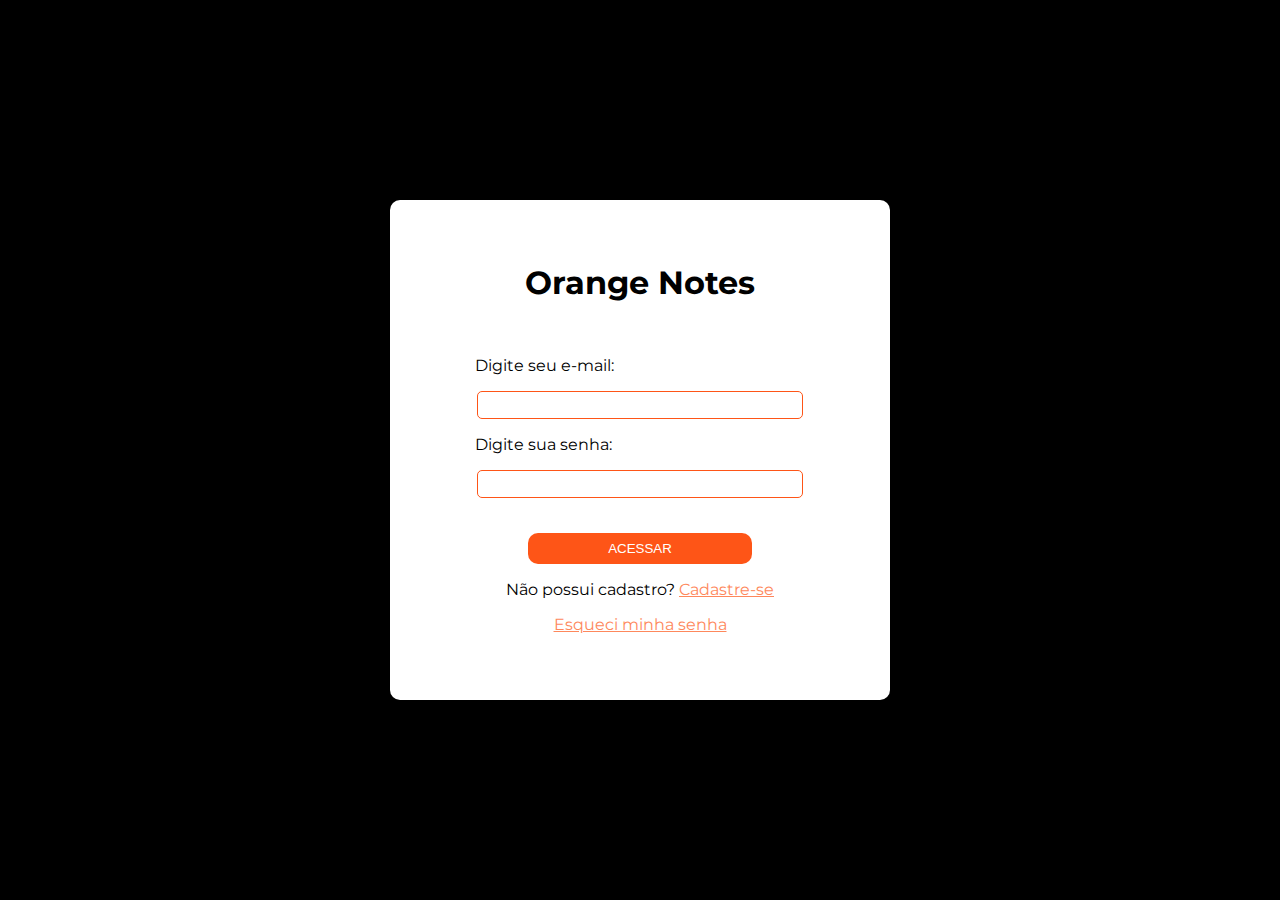
<file: index.html>
<!DOCTYPE html>
<html lang="pt-BR">
<head>
    <meta charset="UTF-8">
    <meta name="viewport" content="width=device-width, initial-scale=1.0">
    <title>Orange Notes - Login</title>
    <link rel="stylesheet" type="text/css" href="./assets/css/loginstyle.css">
    <link rel="preconnect" href="https://fonts.googleapis.com">
    <link rel="preconnect" href="https://fonts.gstatic.com" crossorigin>
    <link href="https://fonts.googleapis.com/css2?family=Montserrat:wght@300;400;700&display=swap" rel="stylesheet">
    <script type="text/javascript" src="./assets/javascript/script.js"></script>
</head>
<body>
    <div class="container" id="background">
        <div class="box">
            <form action="" method="post">
                <h1>Orange Notes</h1>
                <label for="mail">Digite seu e-mail: </label><br>
                <input type="email" name="email" id="mail" required><br>
                <label for="pw">Digite sua senha: </label><br>
                <input type="password" name="senha" id="pw" required><br><br>
                <button type="submit" class="btn" value="Entrar" onclick="Login(event)">ACESSAR</button>
                <p>Não possui cadastro? <a href="">Cadastre-se</a></p>
                <p><a href="">Esqueci minha senha</a></p>
            </form>
            
        </div>
    </div>
</body>
</html>
</file>
<file: assets/css/loginstyle.css>
/* Configurações gerais da Pagina */

.container {
    width: 100vw;
    height: 100vh;
    background-color: black;
    display: flex;
    flex-direction: row;
    justify-content: center;
    align-items: center;
}

body {
    margin: 0px;
    font-family: 'Montserrat', sans-serif;
}

#background {
    background-image: url(https://d335luupugsy2.cloudfront.net/cms/files/107693/1655132576/$jp1dmh18t9g), linear-gradient(to bottom, rgba(74,144,226,0) 0%, rgba(74,144,226,0) 100%);
    background-size: 100vw;
}

/* Configurações Box-Login */

.box {
    width: 30rem;
    height: 30rem;
    background: #fff;
    border-radius: 10px;
    text-align: center;
    padding: 10px;
}

.box h1 {
    padding: 2rem;
}

.box label {
    margin: 2rem;
    float: left;
    margin: 0px;
    padding-left: 75px;
}

.box input {
    margin: 1rem;
    border: 1px solid #FE5517;
    border-radius: 5px;
    width: 20rem;
    height: 1.5rem;
}
.box button {
    color: white;
    background-color: #FE5517;
    padding: 0.5rem 5rem;
    border: none;
    border-radius: 10px;
    cursor: pointer;
}

.box a {
    color: #FE885C;
}

.box button a {
    text-decoration: none;
    font-weight: normal;
    color: #fff;
}

.box button a:hover {
    text-decoration: none;
}
</file>
